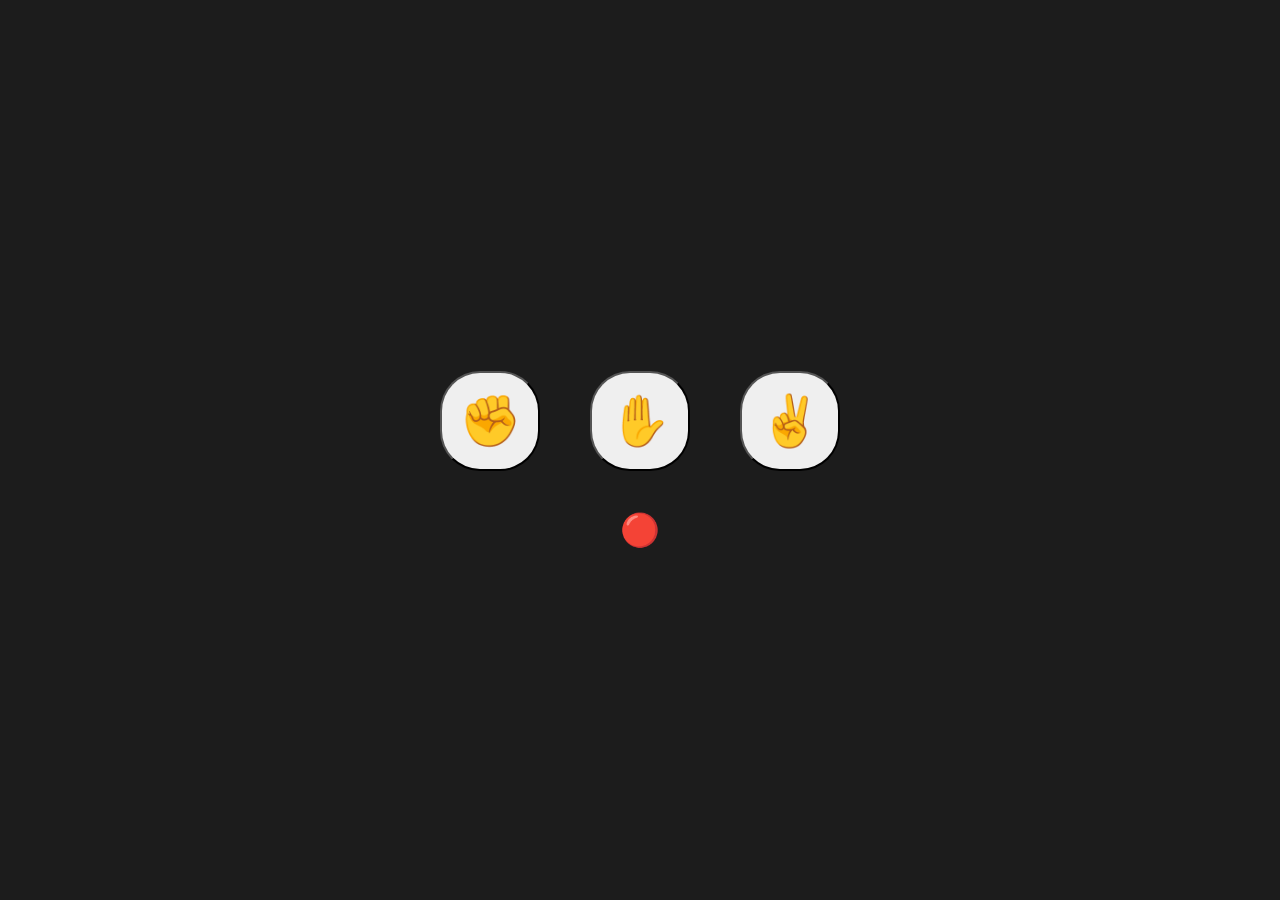
<file: Rock_paper_scissors/index.html>
<!DOCTYPE html>
<html lang="en">
<head>
    <meta charset="UTF-8">
    <meta http-equiv="X-UA-Compatible" content="IE=edge">
    <meta name="viewport" content="width=device-width, initial-scale=1.0">
    <title>ROCK PAPER SCISSOR</title>
    <link rel="stylesheet" href="../Rock_paper_scissors/style.css">
</head>
<body>
    <div class="box">
        <div class="buttons">
            <button class="rpsbutton" value="Rock" >✊</button>
            <button class="rpsbutton" value="Paper" >✋</button>
            <button class="rpsbutton" value="Scissor" >✌</button>
        </div>
        <div class="result_container">
            <div id="hands"></div>
            <div id="result"></div>
            <div id="endgame">🔴</div>
        </div>
    </div>
    <script src="../Rock_paper_scissors/script.js"></script>
</body>
</html>
</file>
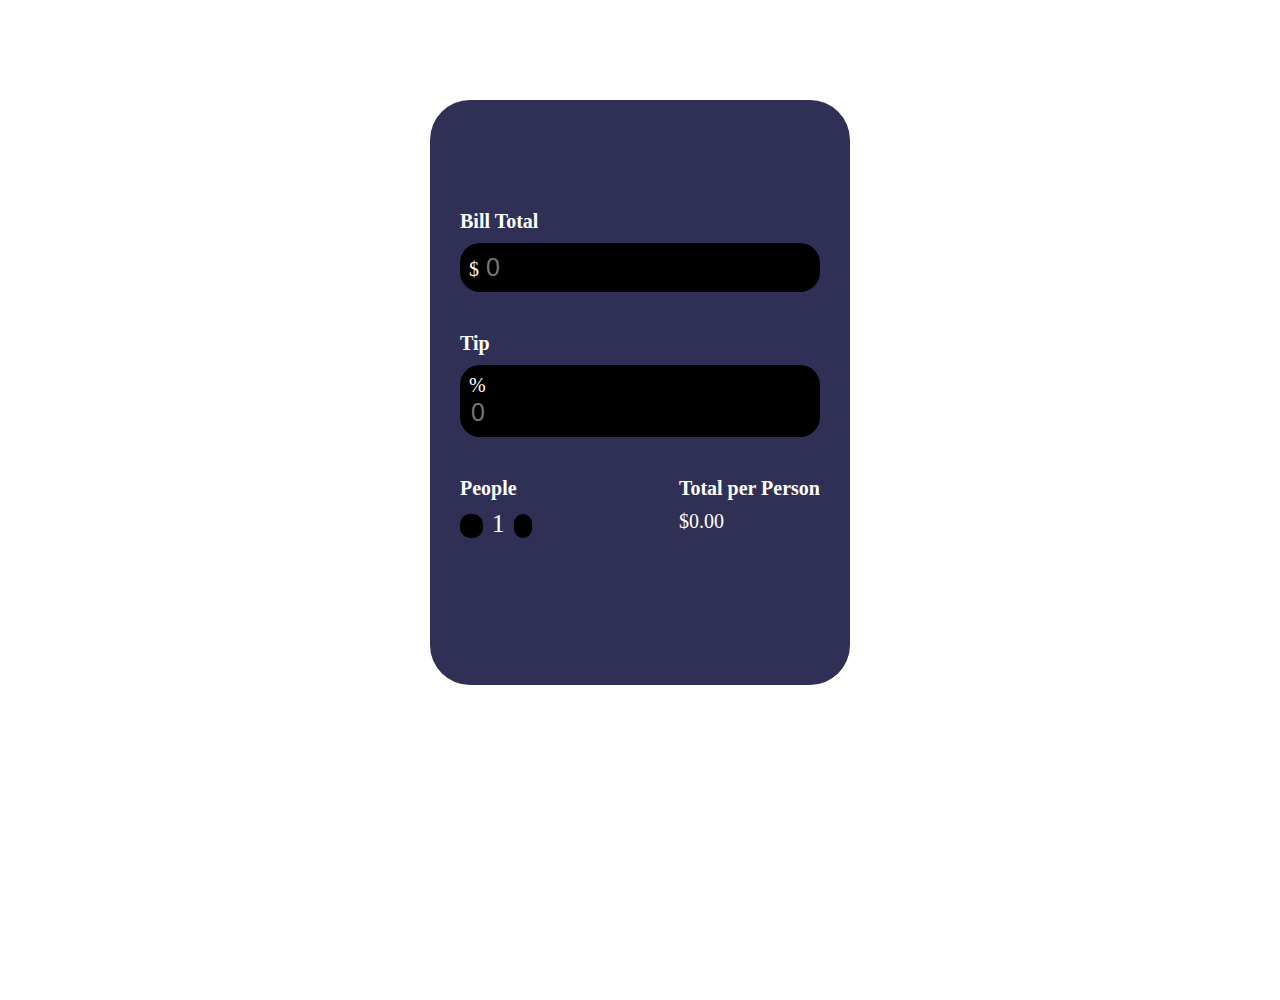
<file: tip_calculator/index.html>
<!DOCTYPE html>
<html lang="en">
<head>
    <meta charset="UTF-8">
    <meta http-equiv="X-UA-Compatible" content="IE=edge">
    <meta name="viewport" content="width=device-width, initial-scale=1.0">
    <title>Document</title>
    <link rel="stylesheet" href="../tip_calculator/style.css">
</head>
<body>
    <script src="../tip_calculator/script.js"></script>
    <div class="page">
        <div class="container" id="top">
            <div class="title">Bill Total</div>
            <div class="inputcontainer">
                <span>$</span>
                <input onkeyup="calculateBill()" type="text",id="billinput", placeholder="0">
            </div>
        </div>
        <div class="container" id="mid">
            <div class="title">Tip</div>
            <div class="inputcontainer">
                <span>%</span>
                <input onkeyup="calculateBill()" type="text",id="tipinput", placeholder="0">
            </div>
        </div>
        <div class="container" id="bottom">
            <div class="splitcontainer">
                <div class="title">People</div>
                <div class="controls">
                    <span class="buttoncontainer">
                        <button  onclick="increasepeople()">
                           <span class="buttonText">+</span>
                        </button>
                    </span>
                    <span class="splitamount",id="no_of_people"> 1 </span>
                    <span class="buttoncontainer">
                        <button onclick="decreasepeople()">
                            <span class="buttonText">-</span>
                         </button>
                    </span>
                </div>
            </div>
            <div class="splitcontainer">
               <div class="title">Total per Person</div>
               <div class="total" id="perpersontotal">$0.00</div>
            </div>
    
        </div>
    </div>
    
</body>
</html>
</file>
<file: Rock_paper_scissors/style.css>
html,body{
    height: 100%;
    width: 100%;
    padding: 0px;
    margin: 0px;
}
.box{
    height: 100%;
    width: 100%;
    display: flex;
    align-items: center;
    justify-content: center;
    flex-direction: column;
    color: white;
    background-color: #1c1c1c;
    /* border: 2px solid red; */
}
button{
    height: 100px;
    width: 100px;
    /* background-color: rgb(238, 217, 217); */
    /* border: 2px solid red; */
    margin: 20px;
    font-size: 50px;
    border-radius: 40px;
    cursor: pointer;
}
.buttons{
    display: flex;
    gap: 10px;
}
.result_container{
    font-size: 2rem;
    text-align: center;
    margin-top: 20px;
    /* cursor: pointer; */
}
</file>
<file: tip_calculator/style.css>
html,body{
    height: 100%;
    width: 100%;
    margin: 0px;
    padding: 0px;
    font-size: 20px;
    color: white;
}
.page{
   margin: 100px auto;
   padding: 30px;
   /* border: 2px solid red; */
   background-color: rgb(48, 48, 87);
   height: 525px;
   width: 360px;
   border-radius: 40px;
}
#top{
    margin-top: 80px;
}
#mid{
    margin-top: 40px;
}
.inputcontainer{
    margin-top: 10px;
    padding: 9px;
    border-radius: 20px;
    background-color: black;
}
input{
    background-color: black;
    outline: none;
    border: none;
    font-size: 25px;
}
.splitcontainer{
    display: flex;
    flex-direction: column;
    gap: 10px;
}
#bottom{
    display: flex;
    flex-direction: row;
    justify-content: space-between;
    margin-top: 40px;
}
button{
    border: none;
    background-color: black;
    border-radius: 10px;
    /* padding: 2px; */
}
.buttonText{
    font-size: 19px;
}
.controls{
   display: flex;
   gap: 9px;
   text-align: center;
   font-size: 25px;
}
.title{
    font-weight: bold;
}
</file>
